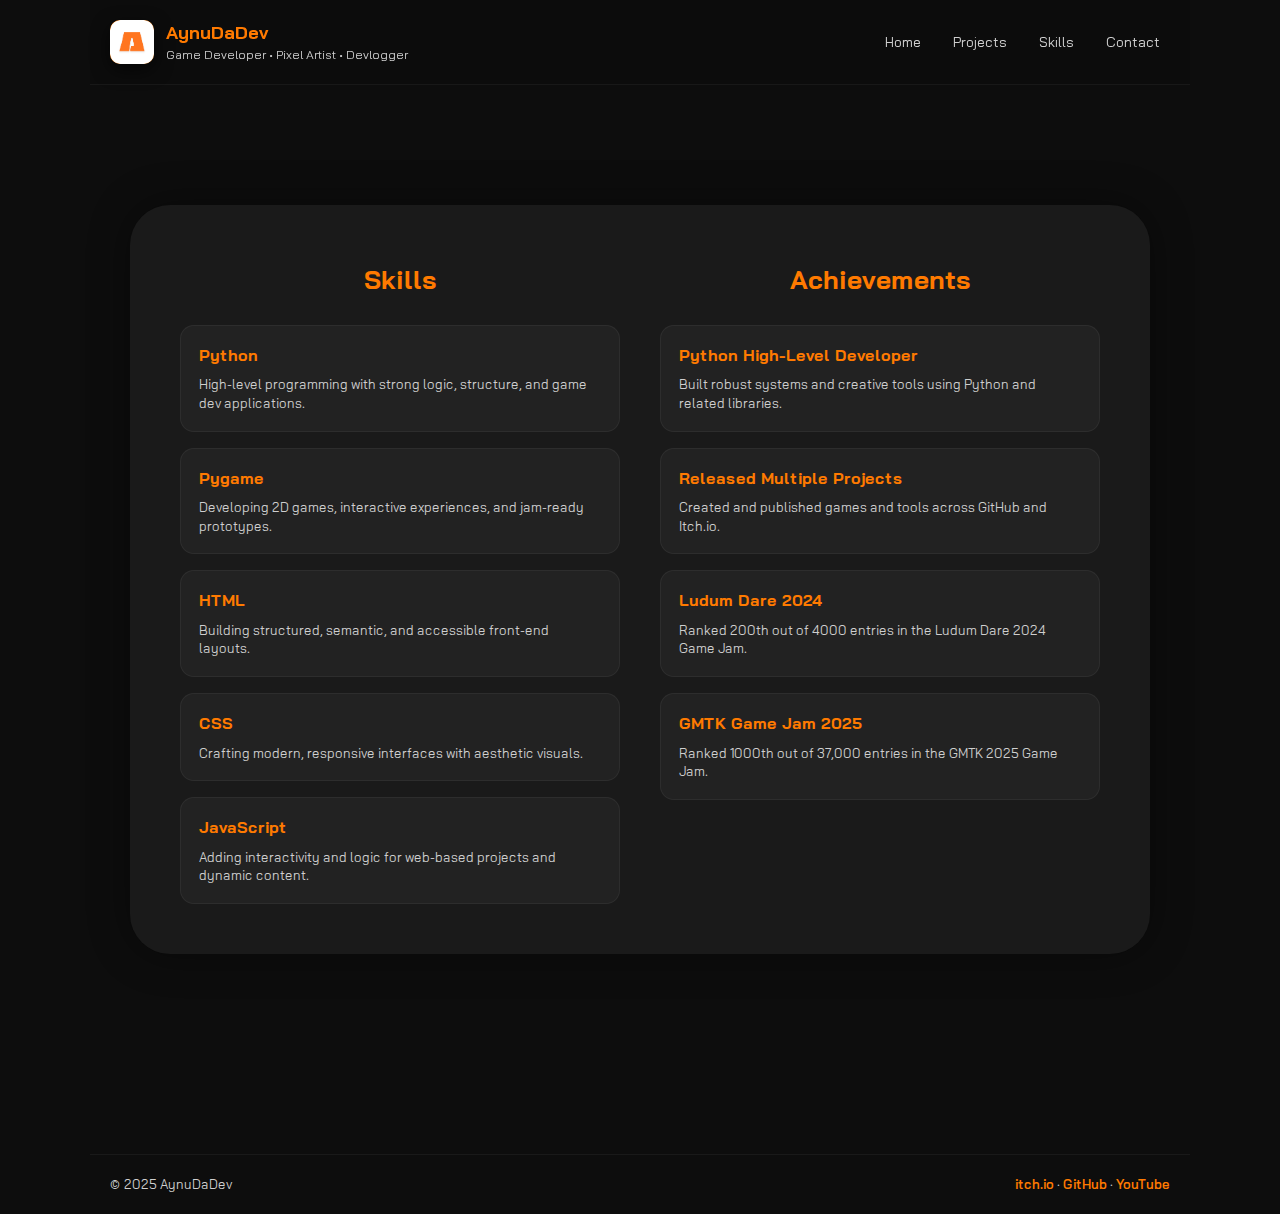
<file: Skills/index.html>
<!doctype html>
<html lang="en">
<head>
  <meta charset="utf-8">
  <meta name="viewport" content="width=device-width, initial-scale=1">
  <title>Skills & Achievements — AynuDaDev</title>
  <link rel="icon" type="image/png" href="/fav.png">
  <link rel="stylesheet" href="/styles.css">
</head>
<body>
  <header>
    <div class="brand">
      <img src="fav.png" class="logo" alt="AynuDaDev Logo">
      <div>
        <h1>AynuDaDev</h1>
        <p>Game Developer • Pixel Artist • Devlogger</p>
      </div>
    </div>
    <nav>
      <a href="/">Home</a>
      <a href="/Projects/">Projects</a>
      <a href="/Skills.html" class="active">Skills</a>
      <a href="/Contact/">Contact</a>
    </nav>
  </header>

  <main>
    <section class="skills-achievements">
      <div class="curved-container">
        <div class="column skills">
          <h2>Skills</h2>
          <div class="grid">
            <div class="tile"><h3>Python</h3><p>High-level programming with strong logic, structure, and game dev applications.</p></div>
            <div class="tile"><h3>Pygame</h3><p>Developing 2D games, interactive experiences, and jam-ready prototypes.</p></div>
            <div class="tile"><h3>HTML</h3><p>Building structured, semantic, and accessible front-end layouts.</p></div>
            <div class="tile"><h3>CSS</h3><p>Crafting modern, responsive interfaces with aesthetic visuals.</p></div>
            <div class="tile"><h3>JavaScript</h3><p>Adding interactivity and logic for web-based projects and dynamic content.</p></div>
          </div>
        </div>

        <div class="column achievements">
          <h2>Achievements</h2>
          <div class="grid">
            <div class="card"><h3>Python High-Level Developer</h3><p>Built robust systems and creative tools using Python and related libraries.</p></div>
            <div class="card"><h3>Released Multiple Projects</h3><p>Created and published games and tools across GitHub and Itch.io.</p></div>
            <div class="card"><h3>Ludum Dare 2024</h3><p>Ranked 200th out of 4000 entries in the Ludum Dare 2024 Game Jam.</p></div>
            <div class="card"><h3>GMTK Game Jam 2025</h3><p>Ranked 1000th out of 37,000 entries in the GMTK 2025 Game Jam.</p></div>
          </div>
        </div>
      </div>
    </section>
  </main>

  <footer>
    <div>© 2025 AynuDaDev</div>
    <div>
      <a class="social" href="https://aynu.itch.io" target="_blank">itch.io</a> · 
      <a class="social" href="https://github.com/AynuDaDev" target="_blank">GitHub</a> · 
      <a class="social" href="https://youtube.com/@AynuDaDev" target="_blank">YouTube</a>
    </div>
  </footer>
</body>
</html>
</file>
<file: styles.css>
@import url('https://fonts.googleapis.com/css2?family=Bai+Jamjuree:wght@400;500;600;700&display=swap');

:root {
  --bg:#0d0d0d;
  --card:#1a1a1a;
  --text:#ffffff;
  --muted:#cfcfcf;
  --accent:#ff7a00;
  --glass:rgba(255,255,255,0.04);
  --radius:14px;
  --maxw:1100px;
  font-family:'Bai Jamjuree', ui-sans-serif, system-ui, -apple-system, "Segoe UI", Roboto, "Helvetica Neue", Arial;
}

* {
  box-sizing:border-box;
  transition:all .25s ease;
}

html, body {
  height:100%;
  scroll-behavior:smooth;
}

body {
  margin:0;
  background:var(--bg);
  color:var(--text);
  line-height:1.45;
  padding:0;
  display:flex;
  flex-direction:column;
  align-items:center;
  font-family:'Bai Jamjuree', sans-serif;
}

header {
  width:100%;
  max-width:var(--maxw);
  padding:20px;
  display:flex;
  align-items:center;
  justify-content:space-between;
  gap:16px;
  position:sticky;
  top:0;
  background:rgba(13,13,13,0.95);
  backdrop-filter:blur(8px);
  z-index:10;
  border-bottom:1px solid rgba(255,255,255,0.05);
}

.brand {
  display:flex;
  align-items:center;
  gap:12px;
}

.logo {
  width:44px;
  height:44px;
  border-radius:10px;
  background:linear-gradient(135deg,var(--accent),#ffb366);
  display:grid;
  place-items:center;
  font-weight:700;
  color:#000;
  box-shadow:0 6px 18px rgba(0,0,0,0.6);
}

.brand h1 {
  font-size:18px;
  margin:0;
  color:var(--accent);
}

.brand p {
  margin:0;
  font-size:12px;
  color:var(--muted);
}

nav {
  display:flex;
  gap:12px;
  align-items:center;
}

nav a {
  color:var(--muted);
  text-decoration:none;
  font-size:14px;
  padding:8px 10px;
  border-radius:8px;
}

nav a:hover {
  color:var(--accent);
  background:var(--glass);
  transform:scale(1.05);
}

main {
  width:100%;
  max-width:var(--maxw);
  padding:40px 20px;
}

section {
  margin-bottom:80px;
}

.hero {
  background:linear-gradient(180deg,rgba(255,122,0,0.1),transparent);
  border-radius:var(--radius);
  padding:60px 36px;
  display:flex;
  gap:28px;
  align-items:center;
  justify-content:space-between;
  box-shadow:0 10px 30px rgba(0,0,0,0.6);
}

.hero-left {
  max-width:58%;
}

.kicker {
  display:inline-block;
  padding:6px 10px;
  border-radius:999px;
  background:rgba(255,122,0,0.12);
  color:var(--accent);
  font-weight:600;
  font-size:13px;
  margin-bottom:14px;
}

h2 {
  font-size:32px;
  margin:6px 0 12px;
  color:var(--text);
}

p.lead {
  color:var(--muted);
  margin:0 0 18px;
}

.actions {
  display:flex;
  gap:12px;
}

.btn {
  padding:10px 14px;
  border-radius:12px;
  font-weight:600;
  text-decoration:none;
  display:inline-flex;
  align-items:center;
  gap:10px;
  transform:translateY(0);
}

.btn-primary {
  background:var(--accent);
  color:#000;
  box-shadow:0 8px 20px rgba(255,122,0,0.2);
}

.btn-ghost {
  border:1px solid rgba(255,255,255,0.08);
  color:var(--muted);
  background:transparent;
}

.btn:hover {
  transform:scale(1.05) translateY(-2px);
}

.btn-primary:hover {
  box-shadow:0 0 14px rgba(255,122,0,0.6);
}

.btn-ghost:hover {
  color:var(--accent);
  border-color:var(--accent);
  background:rgba(255,122,0,0.08);
}

.grid {
  display:grid;
  grid-template-columns:repeat(auto-fit,minmax(250px,1fr));
  gap:18px;
  margin-top:26px;
}

.tile, .card {
  background:var(--card);
  padding:18px;
  border-radius:12px;
  border:1px solid rgba(255,255,255,0.05);
}

.tile h3, .card h3 {
  margin:0;
  font-size:15px;
  color:var(--accent);
}

.tile p, .card p {
  margin:8px 0 0;
  color:var(--muted);
  font-size:13px;
}

.skills, .achievements {
  text-align:center;
}

.skills h2, .achievements h2 {
  color:var(--accent);
  font-size:26px;
  margin-bottom:24px;
}

.skills .tile:hover, .achievements .card:hover {
  transform:translateY(-4px) scale(1.02);
  box-shadow:0 0 18px rgba(255,122,0,0.15);
}

footer {
  width:100%;
  max-width:var(--maxw);
  padding:20px;
  color:var(--muted);
  font-size:13px;
  display:flex;
  justify-content:space-between;
  align-items:center;
  border-top:1px solid rgba(255,255,255,0.05);
}

a.social {
  color:var(--accent);
  text-decoration:none;
  font-weight:600;
}

.skills-achievements {
  display:flex;
  justify-content:center;
  align-items:center;
  padding:80px 20px;
}

.curved-container {
  display:flex;
  gap:40px;
  background:var(--card);
  border-radius:40px;
  padding:50px;
  box-shadow:0 0 40px rgba(0,0,0,0.4);
  max-width:var(--maxw);
  width:100%;
  flex-wrap:wrap;
}

.column {
  flex:1;
  min-width:320px;
}

.column h2 {
  color:var(--accent);
  text-align:center;
  font-size:26px;
  margin-bottom:24px;
}

.column .grid {
  display:grid;
  grid-template-columns:1fr;
  gap:16px;
}

.tile, .card {
  background:var(--glass);
  padding:18px;
  border-radius:14px;
  border:1px solid rgba(255,255,255,0.05);
  text-align:left;
  transition:transform .25s ease, box-shadow .25s ease;
}

.tile:hover, .card:hover {
  transform:translateY(-4px) scale(1.02);
  box-shadow:0 0 16px rgba(255,122,0,0.15);
}

.tile h3, .card h3 {
  color:var(--accent);
  font-size:16px;
  margin:0 0 8px;
}

.tile p, .card p {
  color:var(--muted);
  font-size:13px;
  margin:0;
}

@media (max-width: 850px) {
  .curved-container {
    flex-direction:column;
    border-radius:24px;
    padding:30px;
  }
}
</file>
